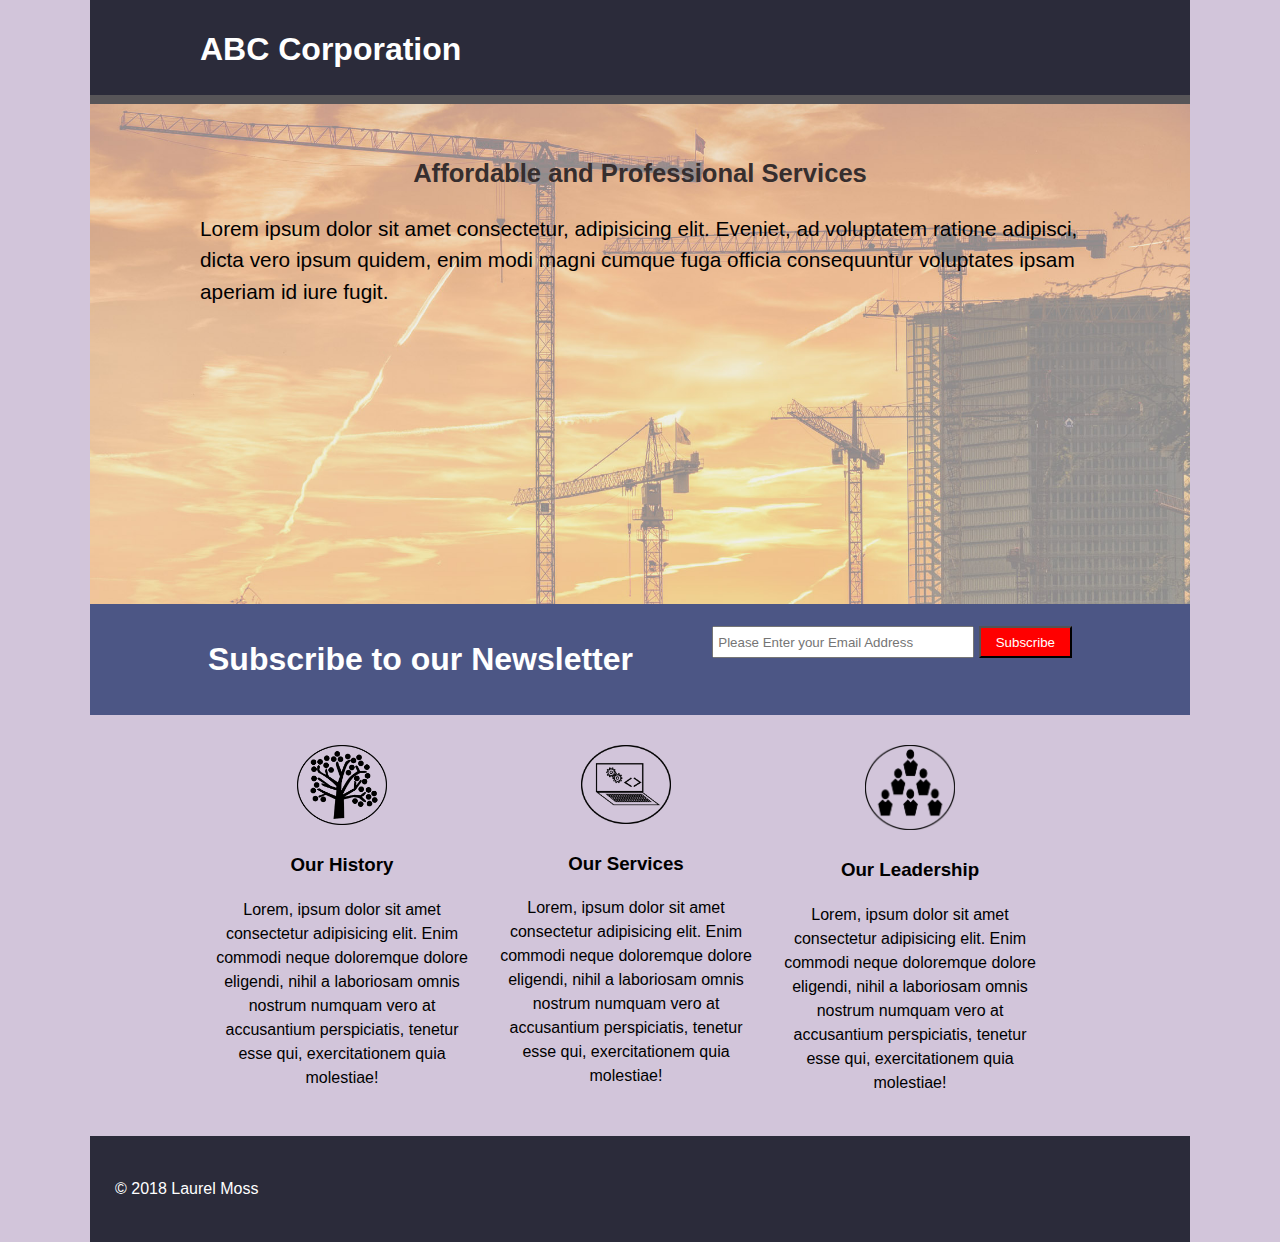
<file: index.html>
<!DOCTYPE html>
<html lang="en">
<head>
   <meta charset="UTF-8">
   <meta name="viewport" content="width=device-width, initial-scale=1.0">
   <meta http-equiv="X-UA-Compatible" content="ie=edge">
   <link rel="stylesheet" href="css/style.css">
   <link rel="stylesheet" href="https://use.fontawesome.com/releases/v5.2.0/css/all.css" integrity="sha384-hWVjflwFxL6sNzntih27bfxkr27PmbbK/iSvJ+a4+0owXq79v+lsFkW54bOGbiDQ" crossorigin="anonymous">
   <title>Sample Responsive Layout Website</title>
</head>
<body>
   <header>
      <div class="container">
         <div id="branding">
            <h1 class="co-title">ABC Corporation</h1>
         </div>
         <nav>
            <ul>
               <li><a href="#"><i class="fab fa-twitter"></i></a></li>
               <li><a href="#"><i class="fab fa-facebook-square"></i></a></li>
               <li><a href="#"><i class="fab fa-linkedin"></i></a></li>
            </ul>
         </nav>
      </div>
   </header>

   <section id="showcase">
      <div class="container">
         <h1>Affordable and Professional Services</h1>
         <p>Lorem ipsum dolor sit amet consectetur, adipisicing elit. Eveniet, ad voluptatem ratione adipisci, dicta vero ipsum quidem, enim modi magni cumque fuga officia consequuntur voluptates ipsam aperiam id iure fugit.</p>
      </div>
   </section>

   <section id="newsletter">
      <div class="container">
         <h1>Subscribe to our Newsletter</h1>
         <form>
            <input type="email" placeholder="Please Enter your Email Address">
            <button type="submit" class="button_1">Subscribe</button>
         </form>
      </div>
   </section>

   <section id="boxes">
      <div class="container">
         <div class="box">
            <a href="history.html"><img src="img/treeicon.png"></a>
            <h3>Our History</h3>
            <p>Lorem, ipsum dolor sit amet consectetur adipisicing elit. Enim commodi neque doloremque dolore eligendi, nihil a laboriosam omnis nostrum numquam vero at accusantium perspiciatis, tenetur esse qui, exercitationem quia molestiae!</p>
         </div>
         <div class="box">
            <a href="services.html"><img src="img/services.png" alt="Our Services"></a>
            <h3>Our Services</h3>
            <p>Lorem, ipsum dolor sit amet consectetur adipisicing elit. Enim commodi neque doloremque dolore eligendi, nihil a laboriosam omnis nostrum numquam vero at accusantium perspiciatis, tenetur esse qui, exercitationem quia molestiae!</p>
         </div>
         <div class="box">
            <a href="staff.html"><img src="img/leaders.png" alt="Our Leadership"></a>
            <h3>Our Leadership</h3>
            <p>Lorem, ipsum dolor sit amet consectetur adipisicing elit. Enim commodi neque doloremque dolore eligendi, nihil a laboriosam omnis nostrum numquam vero at accusantium perspiciatis, tenetur esse qui, exercitationem quia molestiae!</p>
         </div>
      </div>
   </section>
   <footer>
      <p>&copy; 2018 Laurel Moss </p>
   </footer>

</body>
</html>
</file>
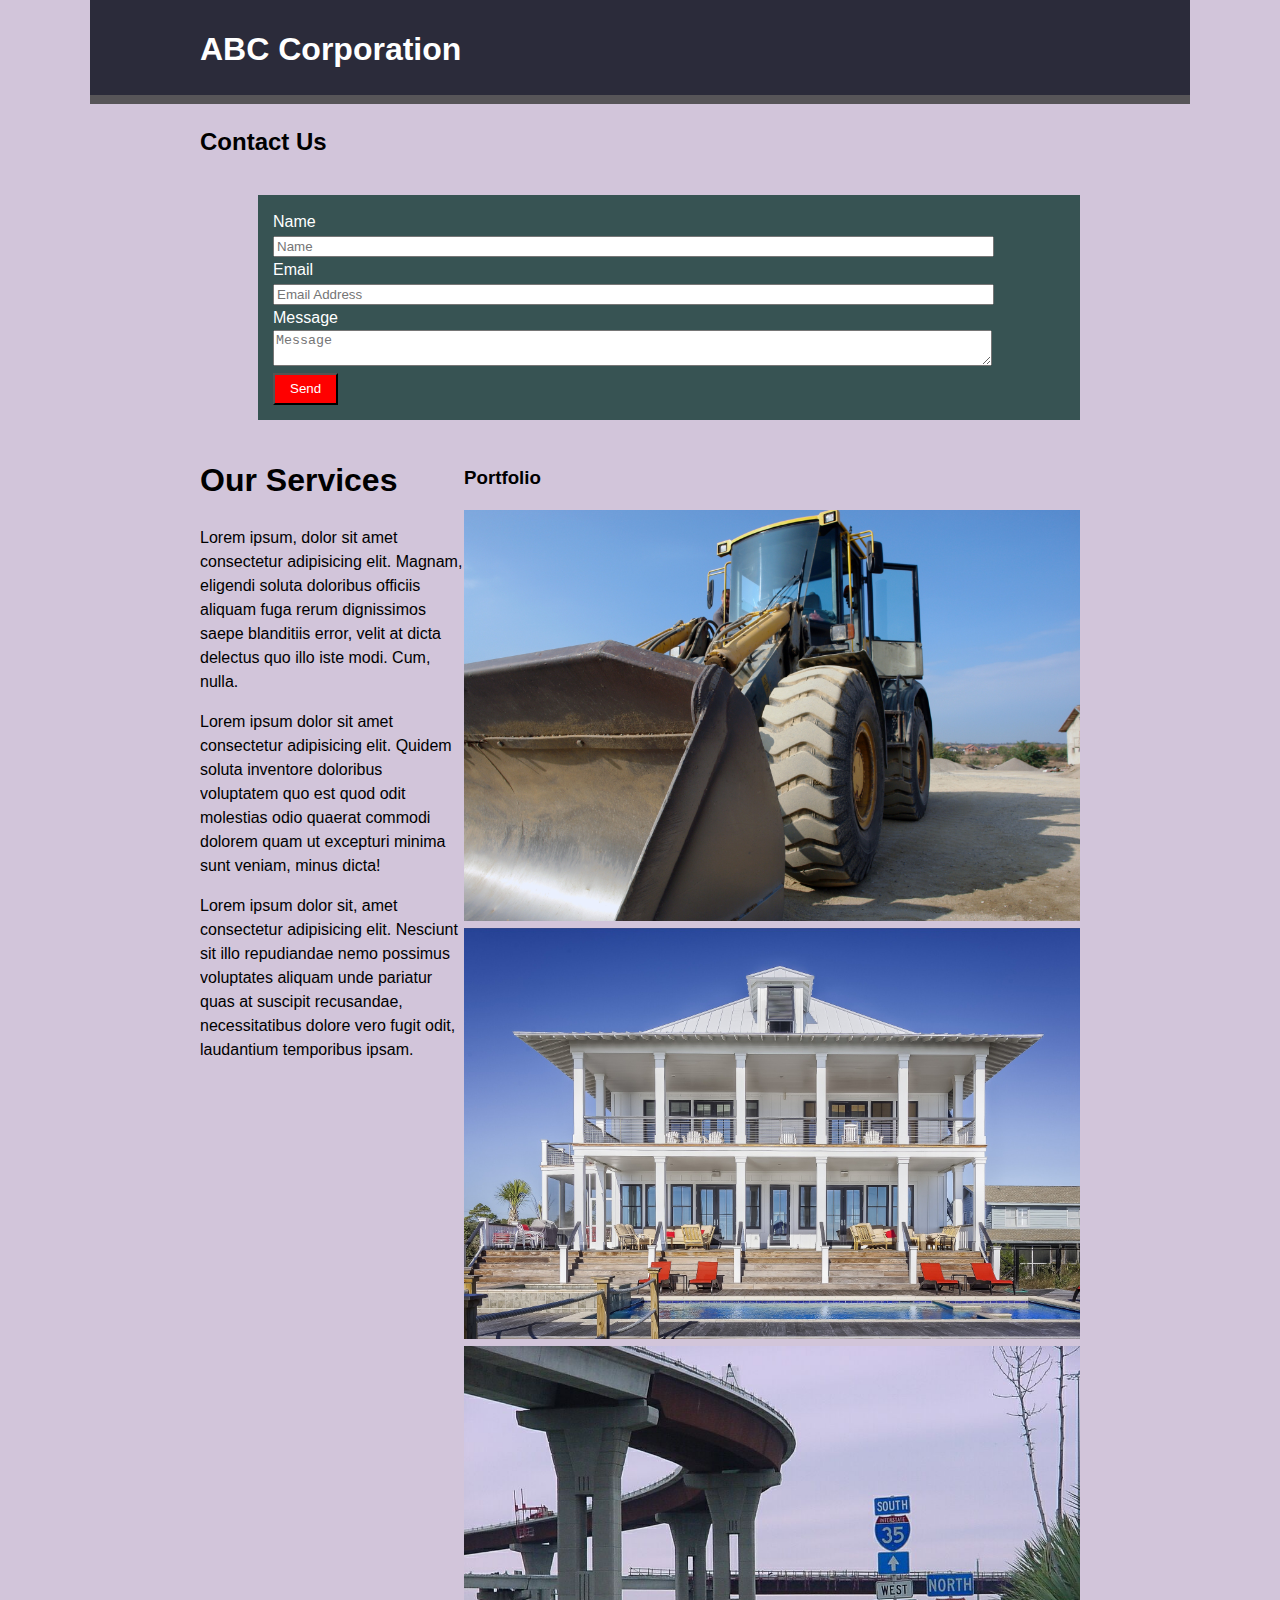
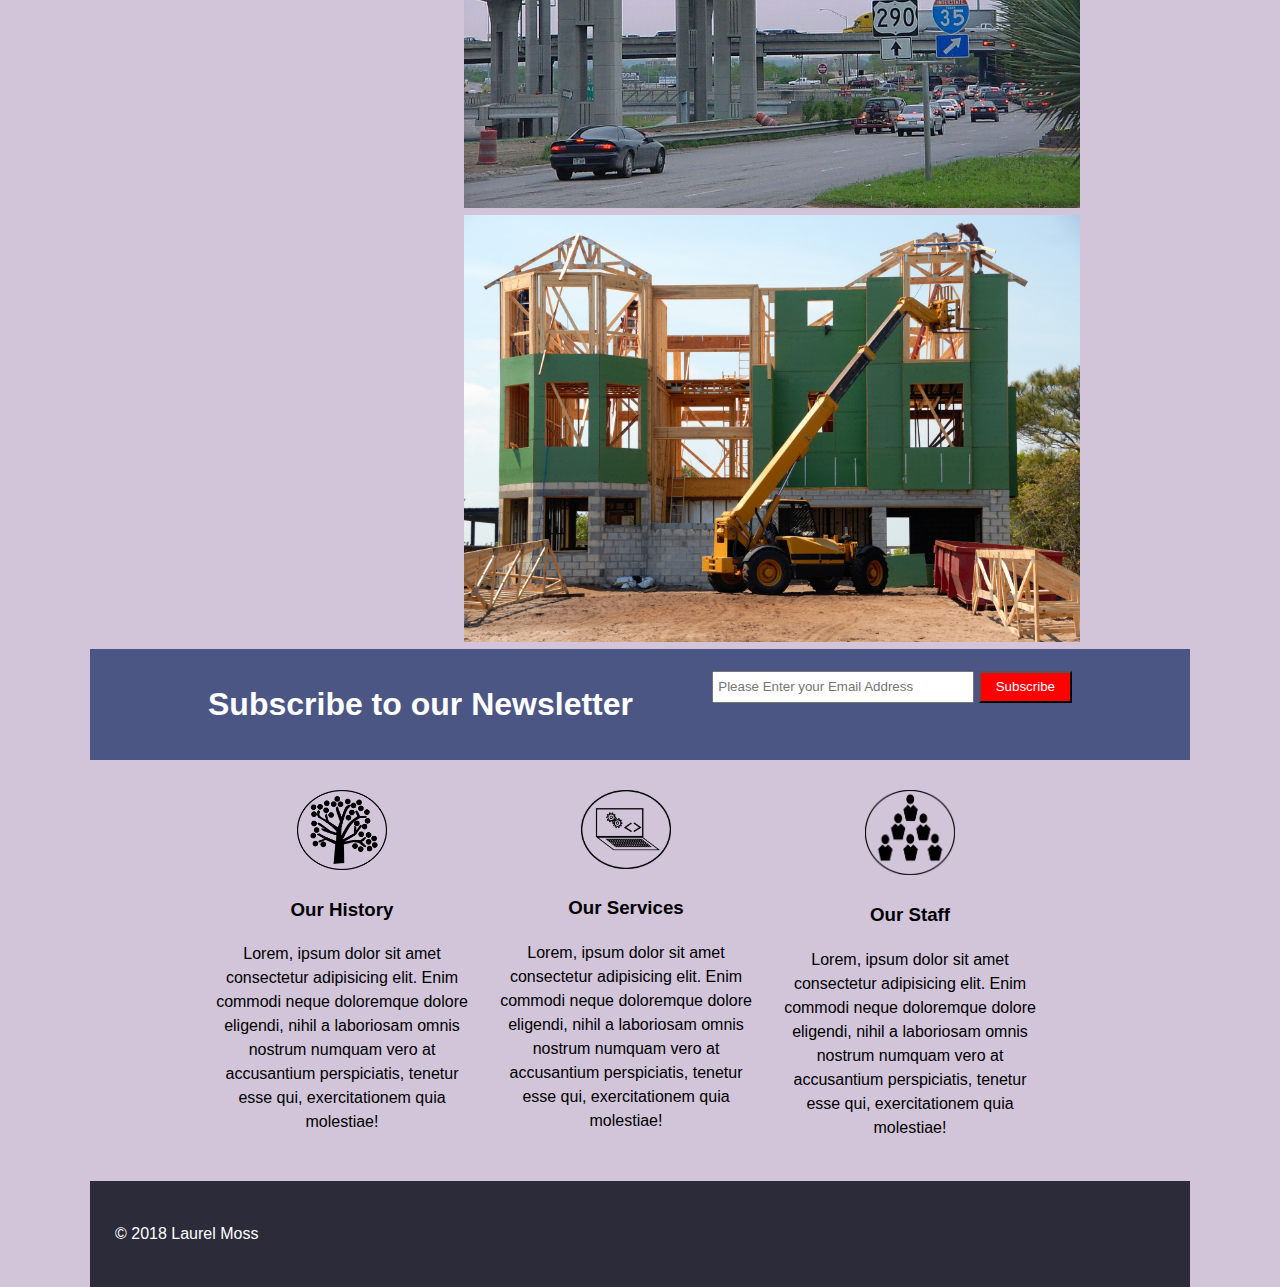
<file: services.html>
<!DOCTYPE html>
<html lang="en">
<head>
   <meta charset="UTF-8">
   <meta name="viewport" content="width=device-width, initial-scale=1.0">
   <meta http-equiv="X-UA-Compatible" content="ie=edge">
   <link rel="stylesheet" href="css/style.css">
   <link rel="stylesheet" href="https://use.fontawesome.com/releases/v5.2.0/css/all.css" integrity="sha384-hWVjflwFxL6sNzntih27bfxkr27PmbbK/iSvJ+a4+0owXq79v+lsFkW54bOGbiDQ" crossorigin="anonymous">
   <title>Sample Responsive Layout Website</title>
</head>
<body>
   <header>
      <div class="container">
         <div id="branding">
            <h1 class="co-title"><a href="index.html">ABC Corporation</a></h1>
         </div>
         <nav>
            <ul>
               <li><a href="#"><i class="fab fa-twitter"></i></a></li>
               <li><a href="#"><i class="fab fa-facebook-square"></i></a></li>
               <li><a href="#"><i class="fab fa-linkedin"></i></a></li>
            </ul>
         </nav>
      </div>
   </header>
   <section id="main">
      <div class="container">
            <h2>Contact Us</h2>
            <form id="contact"class="dark">
               <div>
                  <label>Name</label><br>
                  <input type="text" placeholder="Name">
               </div>
               <div>
                  <label>Email</label><br>
                  <input type="text" placeholder="Email Address">
               </div>
               <div>
                  <label>Message</label><br>
                  <textarea placeholder="Message"></textarea>
               </div>
               <button class="button_1" type="submit">Send</button>
            </form>
         <article id="main-col">
            <h1>Our Services</h1>
            <p>Lorem ipsum, dolor sit amet consectetur adipisicing elit. Magnam, eligendi soluta doloribus officiis aliquam fuga rerum dignissimos saepe blanditiis error, velit at dicta delectus quo illo iste modi. Cum, nulla.</p>
            <p>Lorem ipsum dolor sit amet consectetur adipisicing elit. Quidem soluta inventore doloribus voluptatem quo est quod odit molestias odio quaerat commodi dolorem quam ut excepturi minima sunt veniam, minus dicta!</p>
            <p>Lorem ipsum dolor sit, amet consectetur adipisicing elit. Nesciunt sit illo repudiandae nemo possimus voluptates aliquam unde pariatur quas at suscipit recusandae, necessitatibus dolore vero fugit odit, laudantium temporibus ipsam.</p>
         </article>
         <aside>
            <h3>Portfolio</h3>
            <img src="img/big-bulldozer-clear-sky-533224.jpg" alt="Bulldozer buily by our Vehicle Division">
            <img src="img/completed house.jpg" alt="Beachfront House in CA">
            <img src="img/highway.jpg" alt="Highway Project">
            <img src="img/houses.jpg" alt="House in Progress in Maine">
         </aside>
      </div>
   </section>

   <section id="newsletter">
      <div class="container">
         <h1>Subscribe to our Newsletter</h1>
         <form action="process.php">
            <input type="email" placeholder="Please Enter your Email Address">
            <button type="submit" class="button_1">Subscribe</button>
         </form>
      </div>
   </section>

   <section id="boxes">
      <div class="container">
         <div class="box">
            <a href="history.html"><img src="img/treeicon.png"></a>
            <h3>Our History</h3>
            <p>Lorem, ipsum dolor sit amet consectetur adipisicing elit. Enim commodi neque doloremque dolore eligendi, nihil a laboriosam omnis nostrum numquam vero at accusantium perspiciatis, tenetur esse qui, exercitationem quia molestiae!</p>
         </div>
         <div class="box">
            <a href="#"><img src="img/services.png"></a>
            <h3>Our Services</h3>
            <p>Lorem, ipsum dolor sit amet consectetur adipisicing elit. Enim commodi neque doloremque dolore eligendi, nihil a laboriosam omnis nostrum numquam vero at accusantium perspiciatis, tenetur esse qui, exercitationem quia molestiae!</p>
         </div>
         <div class="box">
            <a href="staff.html"><img src="img/leaders.png"></a>
            <h3>Our Staff</h3>
            <p>Lorem, ipsum dolor sit amet consectetur adipisicing elit. Enim commodi neque doloremque dolore eligendi, nihil a laboriosam omnis nostrum numquam vero at accusantium perspiciatis, tenetur esse qui, exercitationem quia molestiae!</p>
         </div>
      </div>
   </section>
   <footer>
      <p>&copy; 2018 Laurel Moss </p>
   </footer>

</body>
</file>
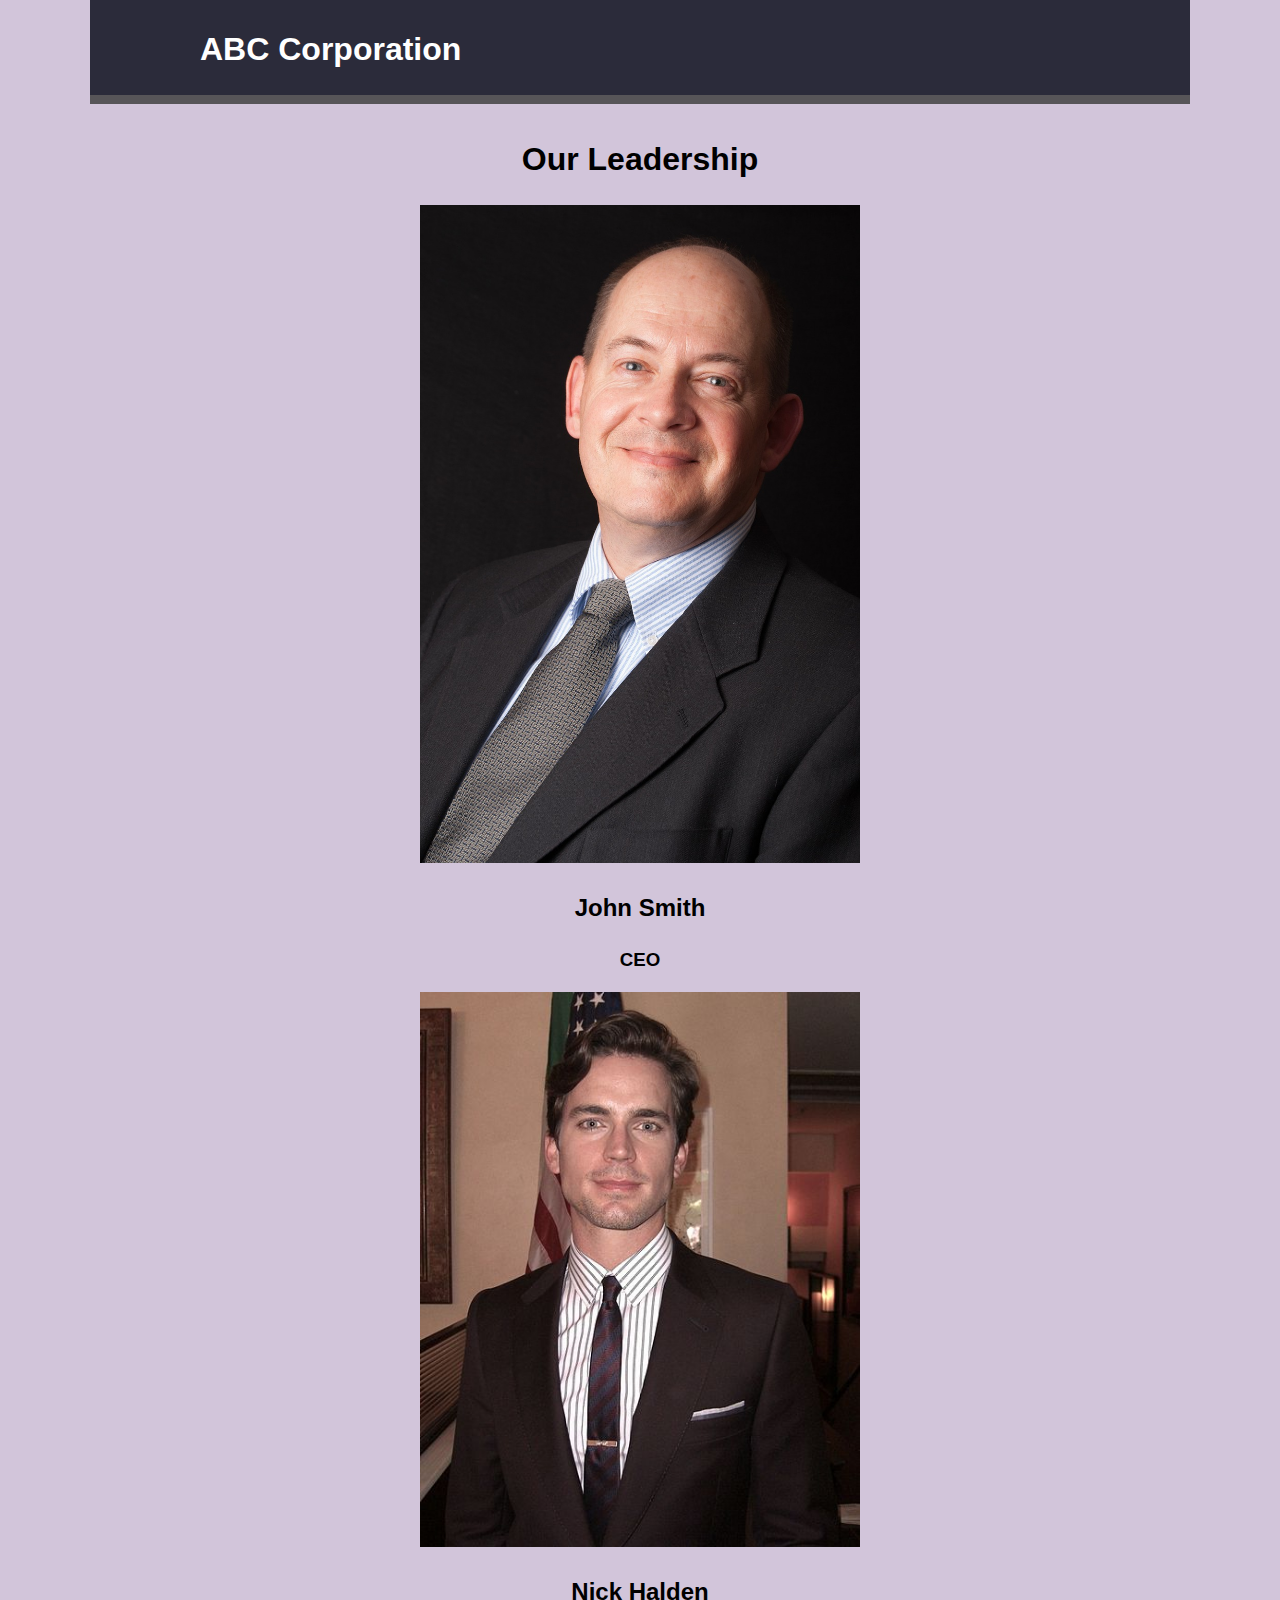
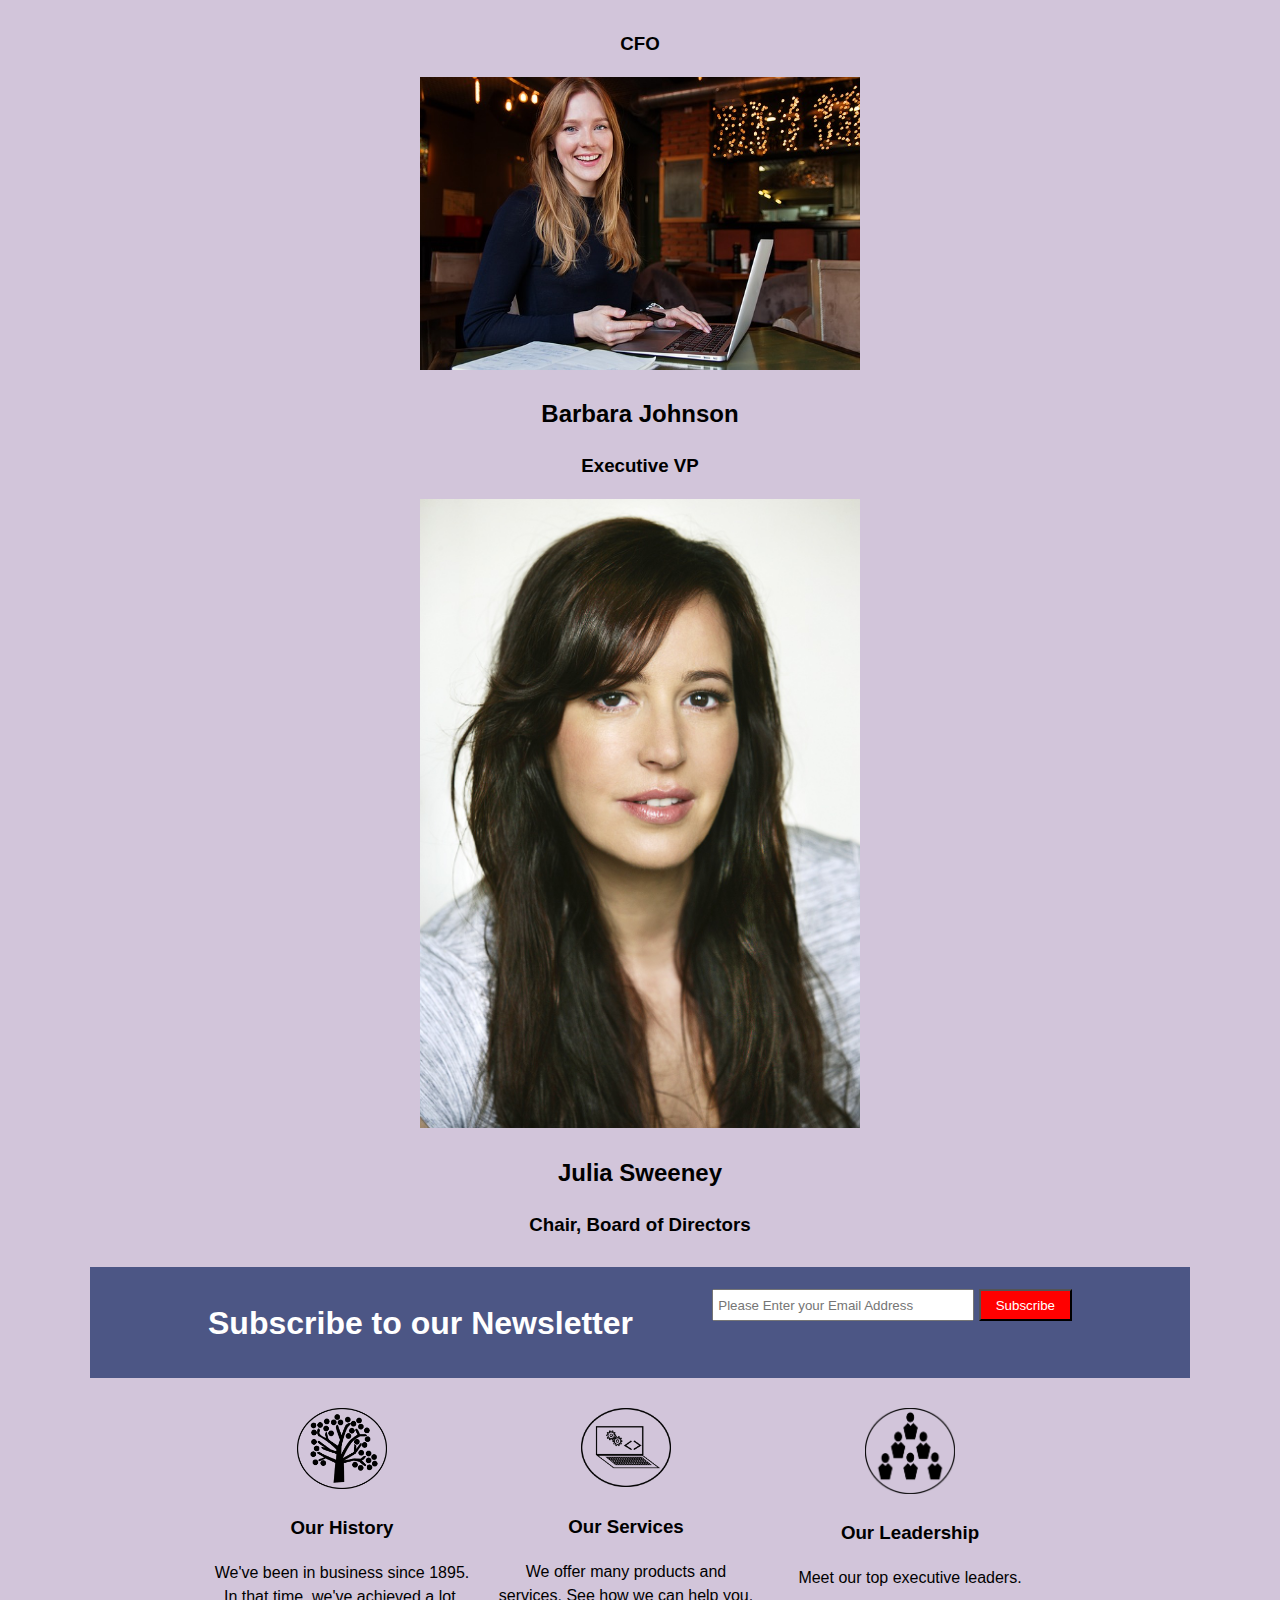
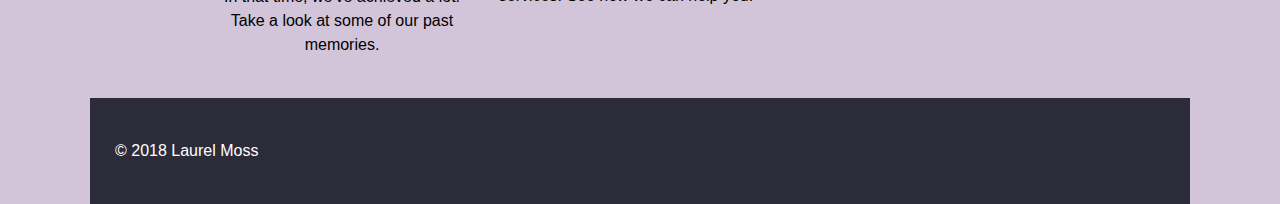
<file: staff.html>
<!DOCTYPE html>
<html lang="en">
<head>
   <meta charset="UTF-8">
   <meta name="viewport" content="width=device-width, initial-scale=1.0">
   <meta http-equiv="X-UA-Compatible" content="ie=edge">
   <link rel="stylesheet" href="css/style.css">
   <link rel="stylesheet" href="https://use.fontawesome.com/releases/v5.2.0/css/all.css" integrity="sha384-hWVjflwFxL6sNzntih27bfxkr27PmbbK/iSvJ+a4+0owXq79v+lsFkW54bOGbiDQ" crossorigin="anonymous">
   <title>Sample Responsive Layout Website</title>
</head>
<body>
   <header>
      <div class="container">
         <div id="branding">
            <h1 class="co-title"><a href="index.html">ABC Corporation</a></h1>
         </div>
         <nav>
            <ul>
               <li><a href="#"><i class="fab fa-twitter"></i></a></li>
               <li><a href="#"><i class="fab fa-facebook-square"></i></a></li>
               <li><a href="#"><i class="fab fa-linkedin"></i></a></li>
            </ul>
         </nav>
      </div>
   </header>
   <section id="main-staff">
      <div class="container">
         <article id="leadership">
            <h1>Our Leadership</h1>
            <img src="img/leadership1.jpg" alt="John Smith, CEO">
            <h2>John Smith</h2>
            <h3>CEO</h3>
            <img src="img/NickH.jpg" alt="Nick Halden">
            <h2>Nick Halden</h2>
            <h3>CFO</h3>
            <img src="img/leadership3.jpg" alt="Barbara Johnson">
            <h2>Barbara Johnson</h2>
            <h3>Executive VP</h3>
            <img src="img/leadership4.jpg" alt="">
            <h2>Julia Sweeney</h2>
            <h3>Chair, Board of Directors</h3>
         </article>
      </div>
   </section>

   <section id="newsletter">
      <div class="container">
         <h1>Subscribe to our Newsletter</h1>
         <form action="process.php">
            <input type="email" placeholder="Please Enter your Email Address">
            <button type="submit" class="button_1">Subscribe</button>
         </form>
      </div>
   </section>

   <section id="boxes">
      <div class="container">
         <div class="box">
            <a href="history.html"><img src="img/treeicon.png"></a>
            <h3>Our History</h3>
            <p>We've been in business since 1895. In that time, we've achieved a lot. Take a look at some of our past memories.</p>
         </div>
         <div class="box">
            <a href="services.html"><img src="img/services.png"></a>
            <h3>Our Services</h3>
            <p>We offer many products and services. See how we can help you.</p>
         </div>
         <div class="box">
            <a href="#"><img src="img/leaders.png"></a>
            <h3>Our Leadership</h3>
            <p>Meet our top executive leaders.</p>
         </div>
      </div>
   </section>
   <footer>
      <p>&copy; 2018 Laurel Moss </p>
   </footer>

</body>
</html>
</file>
<file: css/style.css>
body {
   font-family: Arial, Helvetica, sans-serif;
   font-size: 1em;
   line-height: 1.5;
   padding: 0;
   margin: 0;
   background-color: rgb(210, 197, 218);
}
/*global*/
.container {
   width: 80%;
   margin: auto;
   overflow: hidden;
}



ul {
   margin: 0;
   padding: 0;
}

.button_1 {
   height: 32px;
   background: rgb(255, 0, 0);
   border: 1;
   padding-left: 15px;
   padding-right: 15px;
   color: white;
}

.dark {
   padding: 15px;
   background-color: rgb(55, 83, 83);
   color: white;
   margin-top: 15px;
   margin-bottom: 15px;
}

/*header*/
header {
   background-color: rgb(43, 43, 58);
   color: white;
   padding-top: 25px;
   min-height: 70px;
   border-bottom: rgb(87, 85, 88) 9px solid;
}

header a {
   color: white;
   text-decoration: none;
   font-size: 1em;
}

li {
   float: left;
   display: inline;
   padding: 0 10px 0 10px;
}

#branding {
   float: left;
}

.co-title {
   margin: 0;
}

nav {
   float: right;
   margin-top: 10px;
}

/*hover*/
.co-title:hover {
   color: rgb(253, 4, 4);
}

a:hover {
   color: rgb(90, 100, 245);
}

.button_1:hover {
   color: red;
   background-color: white;
}
/*showcase*/
#showcase {
   background: url('../img/site-3595016_1920 copy.jpg') no-repeat;
   background-position-x: -100;
   background-size: cover;
   min-height: 500px;
}

#showcase h1 {
   text-align: center;
   color: rgb(54, 46, 46);
   margin-top: 50px;
   font-size: 1.6rem;
}

#showcase p {
   font-size: 1.3rem;
}

/*newsletter*/
#newsletter {
   padding: 10px;
   background-color: rgba(27, 45, 102, 0.733);
   color: white;
}

#newsletter h1 {
   float: left;
}

form {
   float: right;
   margin-top: 12px;
}

input[type="email"]{
   padding: 4px;
   height:20px;
   width:250px;
}

/*boxes*/
#boxes {
   margin-top: 20px;
}

.box {
   float: left;
   width: 30%;
   padding: 10px;
   text-align: center;
}

.box img {
   width: 90px;
}

/*sidebar*/
aside {
   float: right;
   width: 70%;
   margin-top: 10px;
}

#main-col {
   float: left;
   width: 30%;
}

img {
   width: 100%;
}

#leadership {
   margin: auto;
   padding: 10px;
   width:50%;
   text-align: center;
}

/*contact form*/
#contact, input, textarea {
   width: 90%;
}

/*footer*/
footer{
   padding: 25px;
   margin-top: 15px;
   background-color: rgb(43, 43, 58);
   color: white;
}

/*media queries*/
@media(max-width: 700px){
   #branding, nav, nav li, #newsletter h1, #newsletter form, #boxes .box, #main-col, aside {
      float: none;
      text-align: center;
      width: 100%;
   }

   #showcase h1 {
      margin-top: 35px;
   }

   #newsletter button {
      display: block;
      width: 100%;
   }

   #newsletter form input[type="email"]{
      width: 100%;
      margin-bottom: 5px;
   }
}

@media(min-width: 1100px) {
   body {
      width: 1100px;
      margin: auto;
   }
}
</file>
